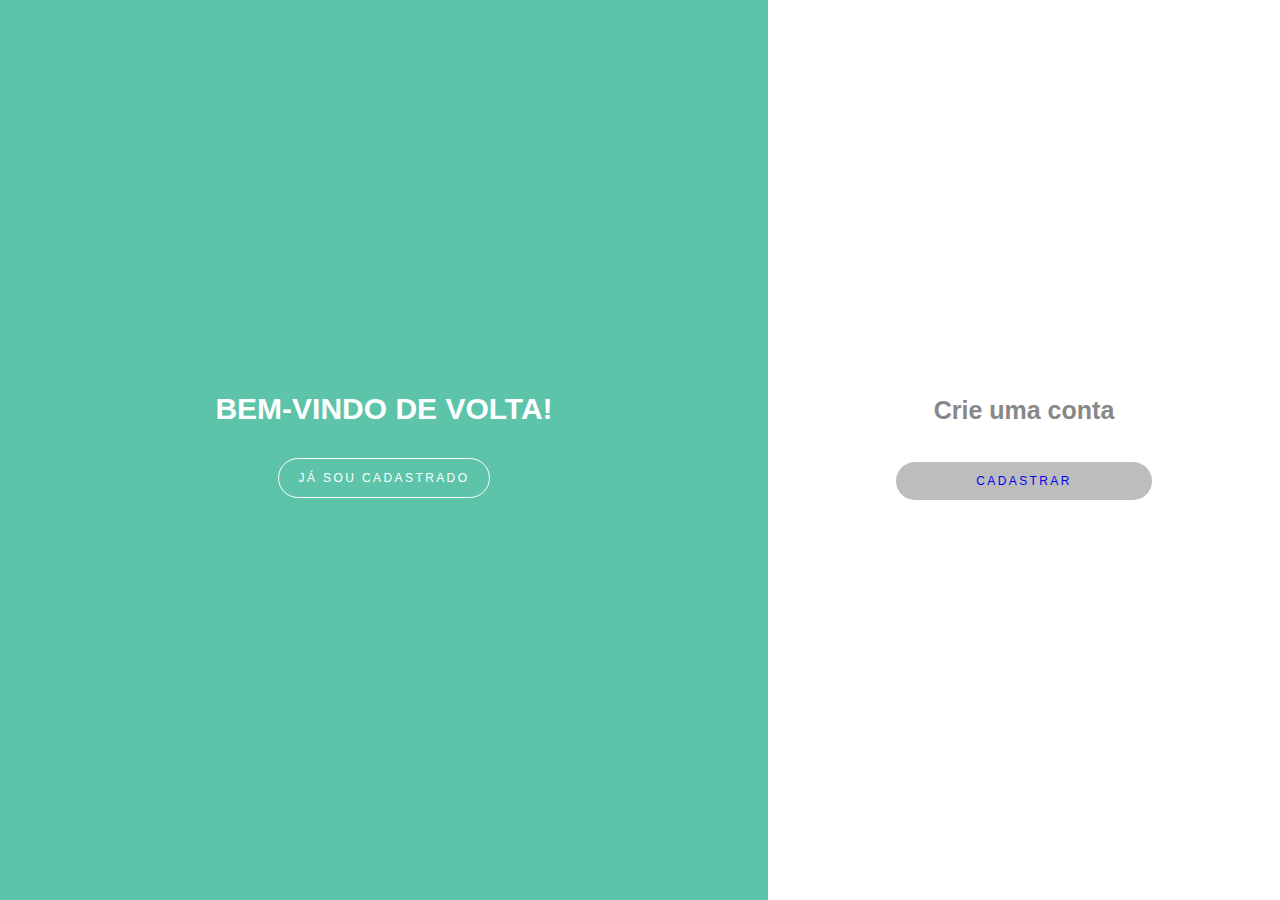
<file: index.html>
<!DOCTYPE html>
<html lang="pt-BR">

<head>
  <meta charset="utf-8">
  <meta name="viewport" content="width=device-width">
  <title>Login</title>
  <link href="css/style.css" rel="stylesheet" type="text/css" />
</head>

<body>
  <main>
    <section class="access">
      <div class="login-area">
        <h1 class="title"> Bem-vindo de volta!</h1>
        <button class="login" id="login">Já sou cadastrado</button>

        <form id="form">
          <div>
            <label for="email">E-mail</label>
            <input type="text" name="email" id="email">
          </div>
          <div>
            <label for="password">Senha</label>
            <input type="text" name="password" id="password">
          </div>

          <input type="submit" value="Entrar" class="login-submit">
          <a class="forgotten-password"href="#">Esqueci minha senha</a>
        </form>
      </div>

      <div class="signup-area">
        <h1 class="desktop-title">Crie uma conta</h1>
        <a class="signup-a">Não possui uma conta?</a>
        <button class="signup"><a href="/signup.html">Cadastrar</a></button>
      </div>
      
    </section>
      
  </main>
  <script src="js/script.js"></script>
</body>

</html>
</file>
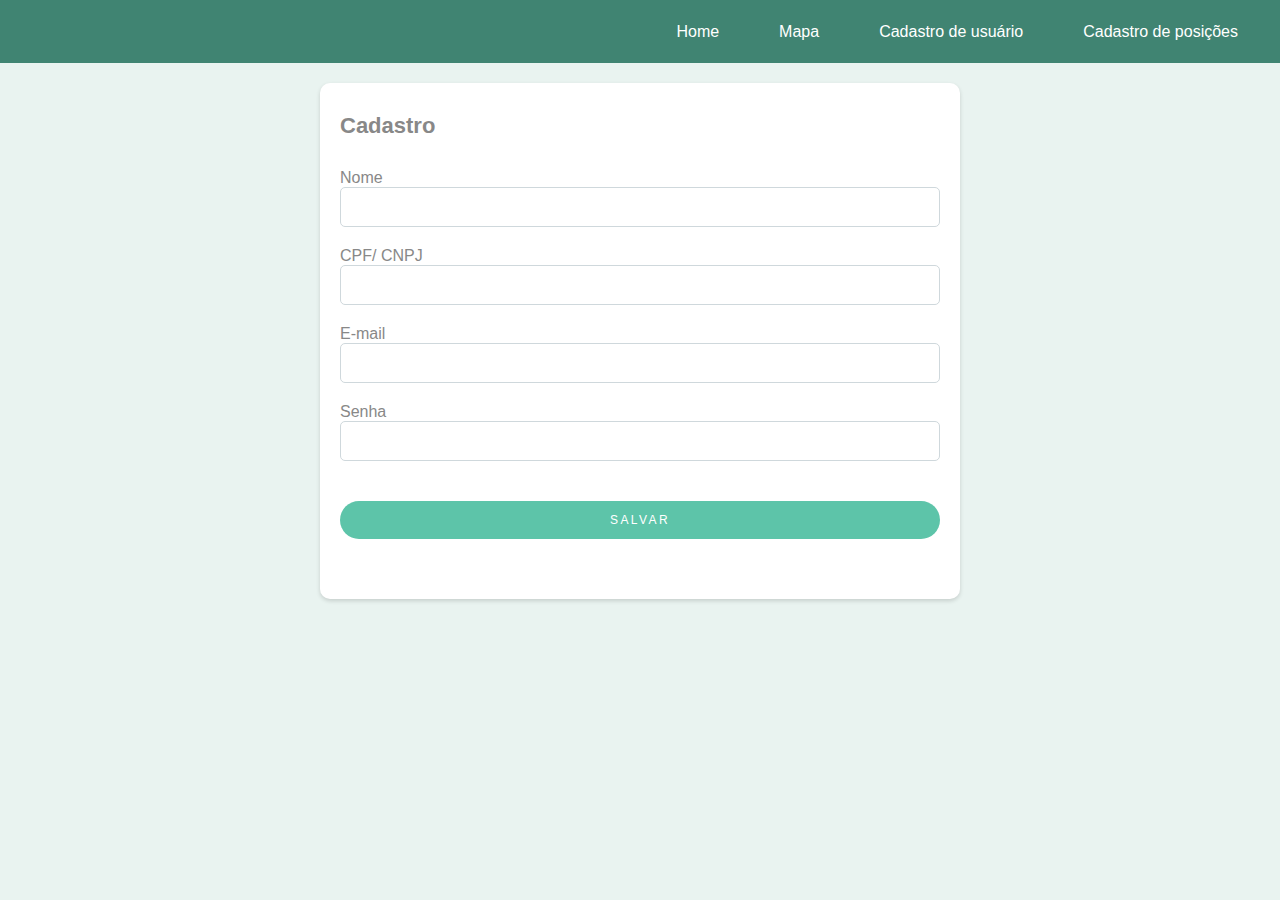
<file: signup.html>
<!DOCTYPE html>
<html lang="pt-BR">
<head>
  <meta charset="UTF-8">
  <meta http-equiv="X-UA-Compatible" content="IE=edge">
  <meta name="viewport" content="width=device-width, initial-scale=1.0">
  <title>Crie uma conta</title>
  <link rel="stylesheet" href="css/signup.css">
</head>
<body>
  <header id="header">
    <nav id="nav" class="nav">
      <button id="btn-mobile" class="btn-mobile">
        <span id="hamburger" class="hamburger"></span>
      </button>
      <ul id="menu" class="menu">
        <li><a href="/">Home</a></li>
        <li><a href="map.html">Mapa</a></li>
        <li><a href="signup.html">Cadastro de usuário</a></li>
        <li><a href="location.html">Cadastro de posições</a></li>
      </ul>
    </nav>
  </header>
  
  <main>
    <h1>Cadastro</h1>
    <form>
      <div><label>Nome</label> <input></div>
      <div><label>CPF/ CNPJ</label> <input></div>
      <div><label>E-mail</label> <input></div>
      <div><label>Senha</label> <input></div>
      <input type="submit" value="Salvar" class="salvar">
    </form>
  </main>
  <section class="back-sec">
    <button class="back"><img src="img/white-arrow.svg" alt="Voltar"></button>
    <a>Voltar</a>
  </section>

  <script src="js/signup.js"></script>
</body>
</html>
</file>
<file: css/style.css>
*{
  margin: 0;
  padding: 0;
  box-sizing: border-box;
  font-family: Arial, Helvetica, sans-serif;
}
body {
  height: 100vh;
}
main {
  height: 100vh;
  padding: 2.5rem;
  display: flex;
  flex-direction: column;
  align-content: center;
  justify-content: center;
}
h1 {
  text-transform: uppercase;
  text-align: center;
  color: #888888;
  margin-bottom: 2rem;
}
a{
  text-decoration: none;
}
.access, .login-area, .signup-area {
  display: flex;
  flex-direction: column;
}
.forgotten-password, .signup-a {
  font-size: .625rem;
  font-weight: 200;
  margin-top: .313rem;
  color: #BDBDBD;
  align-self: center;
  cursor: pointer;
}
button, .login-submit {
  padding: .75rem 1.25rem;
  border-radius: 10rem;
  border: none;
  color: #fff;
  text-transform: uppercase;
  font-size: .75rem;
  letter-spacing: .15rem;
  cursor: pointer;
} 
label {
  margin-top: .625rem;
  color: #888888;
}
.login {
  background-color: #5DC4A9;
  margin: 0 0 .625rem;
}
.login:hover, .login-submit:hover {
  background-color: #408472;
  transition: ease-in .3s;
}
.login-area form {
  display: none;
} 
.login-area form.ativo {
  display: flex;
  flex-direction: column;
}
.login-area form div {
  display: flex;
  flex-direction: column;
}
.login-area form div input {
  height: 2.5rem;
  border: 1px solid #CFD8DC;
  border-radius: 5px;
  padding: .652rem;
}
.login-submit {
  margin-top: 1.25rem;
  background-color: #5DC4A9;
}
.signup {
  background-color: #BDBDBD;
  margin: .313rem 0;
}
.signup:hover {
  background-color: #5DC4A9;
  transition: ease-in .3s;
}
.desktop-title {
  display: none;
}
@media (min-width: 768px) {
  main {
    padding: 0;
  }
  h1 {
    font-size: 1.875rem;
  }
  .title {
    color: #fff;
  }
  .access {
    height: 100vh;
    flex-direction: row;
  }
  .login-area {
    width: 60%;
    background-color: #5DC4A9;
    justify-content: center;
    align-items: center;
  }
  .login, .login-submit {
    border: 1px solid #fff;
  }
  .login-area form.ativo{
    width: 50%;
    display: flex;
    flex-direction: column;
  }
  label {
    margin: .625rem 0 .313rem;
    color: #fff;
  }
  .signup-area {
    width: 40%;
    height: 100vh;
    justify-content: center;
    align-content: center;
  }
  .desktop-title {
    display: block;
    font-size: 1.563rem;
    text-transform: unset;
  }
  .signup-a {
    display: none;
  }
  .login-submit, .signup {
    width: 50%;
    align-self: center;
  }
}
</file>
<file: css/signup.css>
*{
  margin: 0;
  padding: 0;
  box-sizing: border-box;
  font-family: Arial, Helvetica, sans-serif;
}
body {
  height: 100vh;
  background-color: #E9F3F0;
  display: flex;
  flex-direction: column;
  align-items: center;
}
#header {
  width: 100vw;
  height: 7%;
  padding: 1rem;
  background-color: #408472;
  display: flex;
  align-items: center;
  justify-content: flex-end;
}
#menu{
  display: block;
  position: absolute;
  width: 100%;
  height: 0;
  top: 10%;
  right: 0;
  background: #CFD8DC;
  z-index: 1000;
  transition: .6s;
  visibility: hidden;
  overflow-y: hidden;
  list-style: none;
  gap: .5rem;
}
#nav.active #menu{
  margin-top: -25px;
  padding-top: 1.25rem;
  display: block;
  height: calc(100vh - 7%);
  visibility: visible;
  background-color: #408472;
  z-index: 10000;
}
#menu a{
  padding: 1rem 0;
  margin: 0 1rem;
  border-bottom: 1px solid #5DC4A9;
  display: block;
  padding: .625rem;
  text-decoration: none;
  color: #fff;
}
#btn-mobile{
  display: flex;
  padding: .5rem 1rem;
  font-size: 1rem;
  border: none;
  background: none;
  cursor: pointer;
  gap: .5rem;
}
#hamburger{
  display: block;
  border-top: 2px solid #fff;
  width: 20px;
}
#hamburger::after, #hamburger::before{
  content: '';
  display: block;
  width: 20px;
  height: 2px;
  background: #fff;
  margin-top: 5px;
  transition: .3s;
  position: relative;
}
#nav.active #hamburger{
  border-top-color: transparent;
}
#nav.active #hamburger::before{
  transform: rotate(135deg);
}
#nav.active #hamburger::after{
  transform: rotate(-135deg);
  top: -7px;
}
main {
  width: 80%;
  background: #FFFFFF;
  box-shadow: 0px 2px 4px rgba(0, 0, 0, 0.15);
  border-radius: 10px;
  padding: 1.875rem 1.25rem;
  margin: 1.25rem 0;
  display: flex;
  flex-direction: column;
}
h1 {
  font-size: 1.375rem;
  text-align: center;
  color: #888888;
  text-align: left;
}
form{
  display: flex;
  flex-direction: column;
  margin-top: 1.25rem;
}
form div{
  display: flex;
  flex-direction: column;
  margin-bottom: .625rem;
}
form div input {
  height: 2.5rem;
  border: 1px solid #CFD8DC;
  border-radius: 5px;
  padding: .652rem;
}
label {
  margin-top: .625rem;
  color: #888888;
}
.salvar{
  margin: 30px 0;
  padding: .75rem 1.25rem;
  border-radius: 10rem;
  border: none;
  color: #fff;
  background-color: #5DC4A9;
  text-transform: uppercase;
  font-size: .75rem;
  letter-spacing: .15rem;
  justify-self: center;
  cursor: pointer;
}
.salvar:hover{
  background-color: #408472;
  transition: ease-in .3s;
}
.back-sec {
  margin-top: 1.25rem;
  display: flex;
  justify-content: center;
  align-items: baseline;
}
.back {
  background-color: #5DC4A9;
  height: 40px;
  width: 40px;
  border: none;
  border-radius: 50%;
  margin-bottom: 20px;
}
.back-sec a{
  margin-left: 0.938rem;
  color: #5DC4A9;
  text-transform: uppercase;
}
@media (min-width: 768px){
  #btn-mobile {
    display: none;
  }
  #menu {
    display: flex;
    height: max-content;
    position: initial;
    visibility: visible;
    background-color: transparent;
  }
  #menu a {
    border: none;
  }
  main {
    width: 50%;
  }
  .back-sec {
    display: none;
  }
}
</file>
